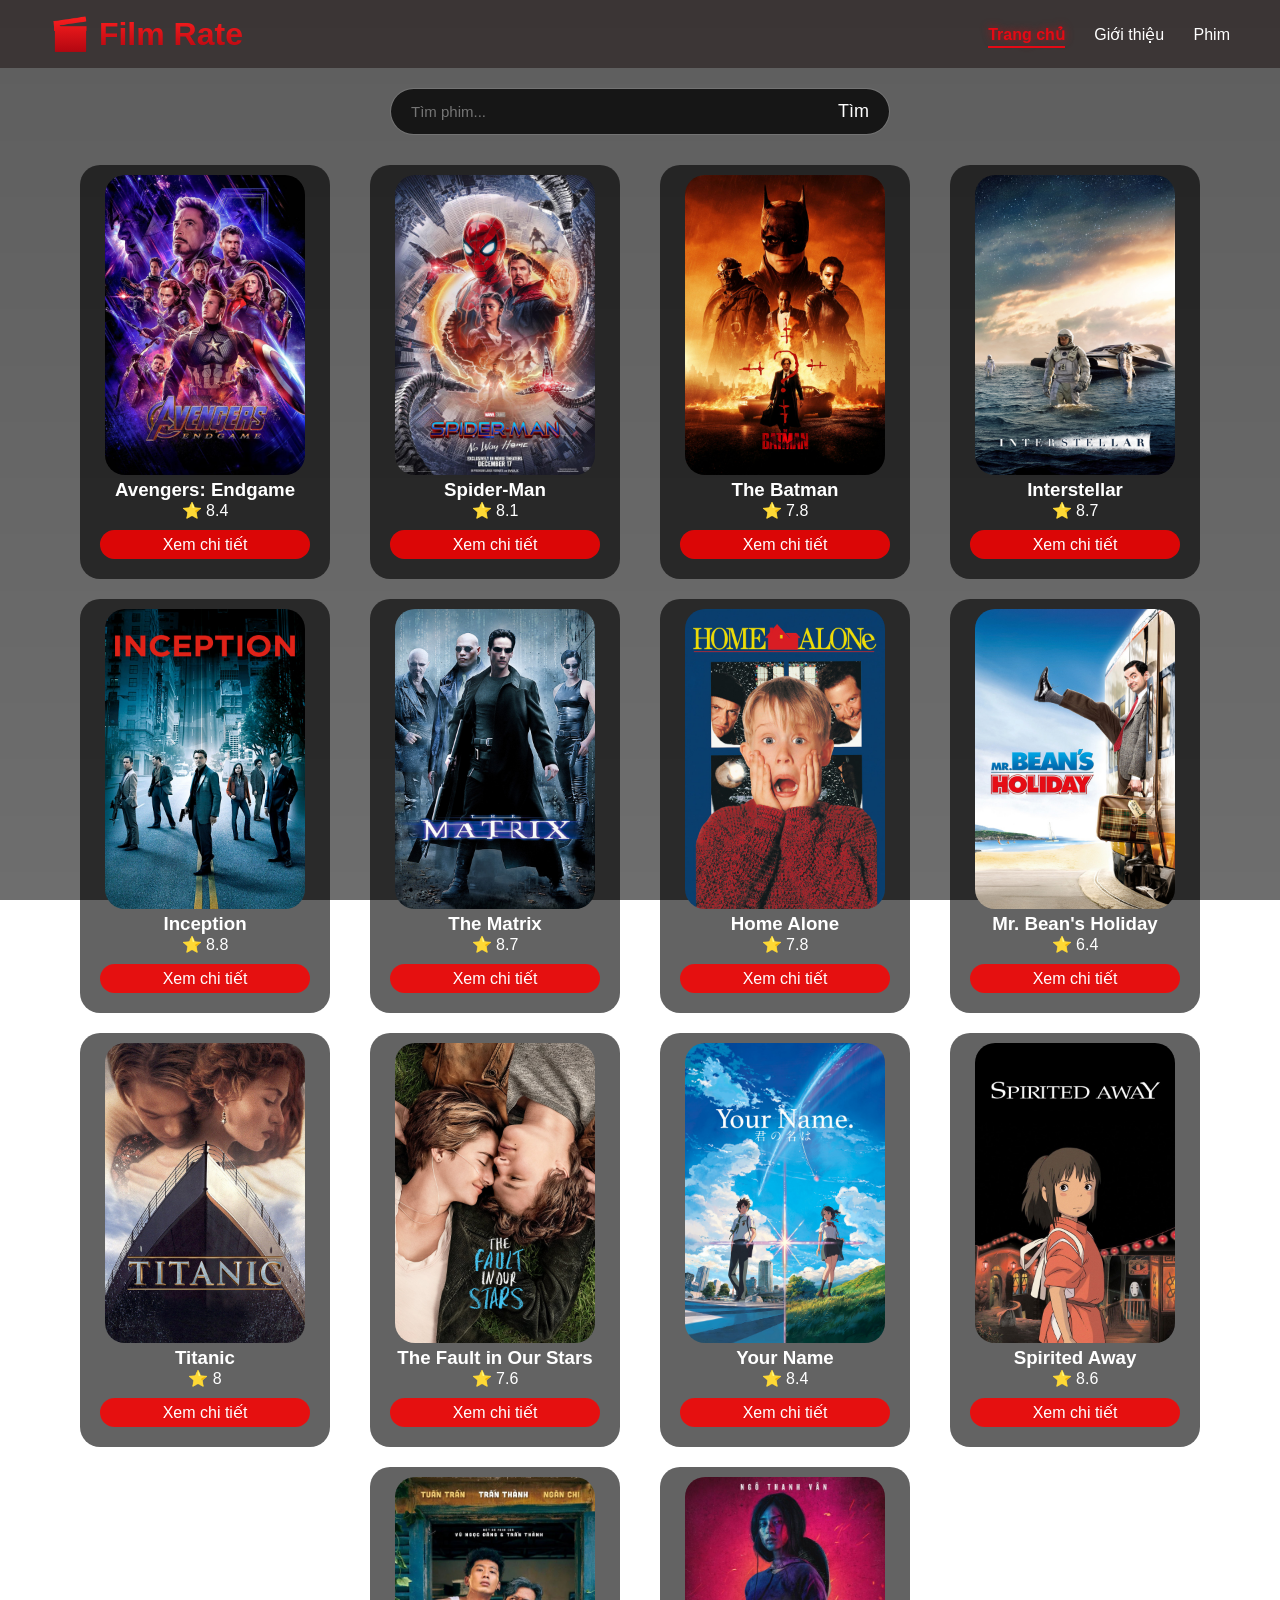
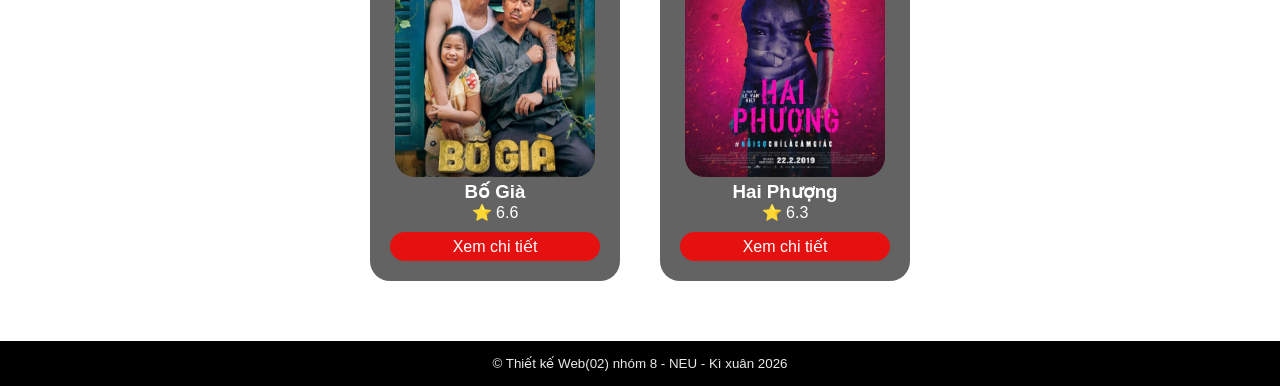
<file: Thiết kế WEB bt nhóm/index.html>
<!DOCTYPE html>
<html lang="vi">
<head>
    <meta charset="UTF-8">
    <meta name="viewport" content="width=device-width, initial-scale=1.0">
    <title>Film Rate</title>

    <!-- CSS -->
    <link rel="stylesheet" href="css/style.css">
</head>
<body>

    <!-- HEADER -->
    <header>
        <h1>🎬 Film Rate</h1>
        <nav>
            <a href="index.html" class="active">Trang chủ</a>
            <a href="about.html">Giới thiệu</a>
            <a href="detail1.html">Phim</a>
        </nav>
    </header>

    <main>

        <!-- SEARCH -->
        <section class="search">
            <input type="text" id="searchInput" placeholder="Tìm phim...">
            <button onclick="searchMovie()">Tìm</button>
        </section>

        <!-- MOVIE LIST -->
        <section class="movie-list" id="movieList">

            <!-- 1 MOVIE CARD -->
            <div class="film-card">
                
            </div>

        </section>
        
    </main>

    <!-- FOOTER -->
    <footer>
        <p>© Thiết kế Web(02) nhóm 8 - NEU - Kì xuân 2026</p>
    </footer>

    <!-- JS -->
    <script src="js/main.js"></script>

</body>
</html>
</file>
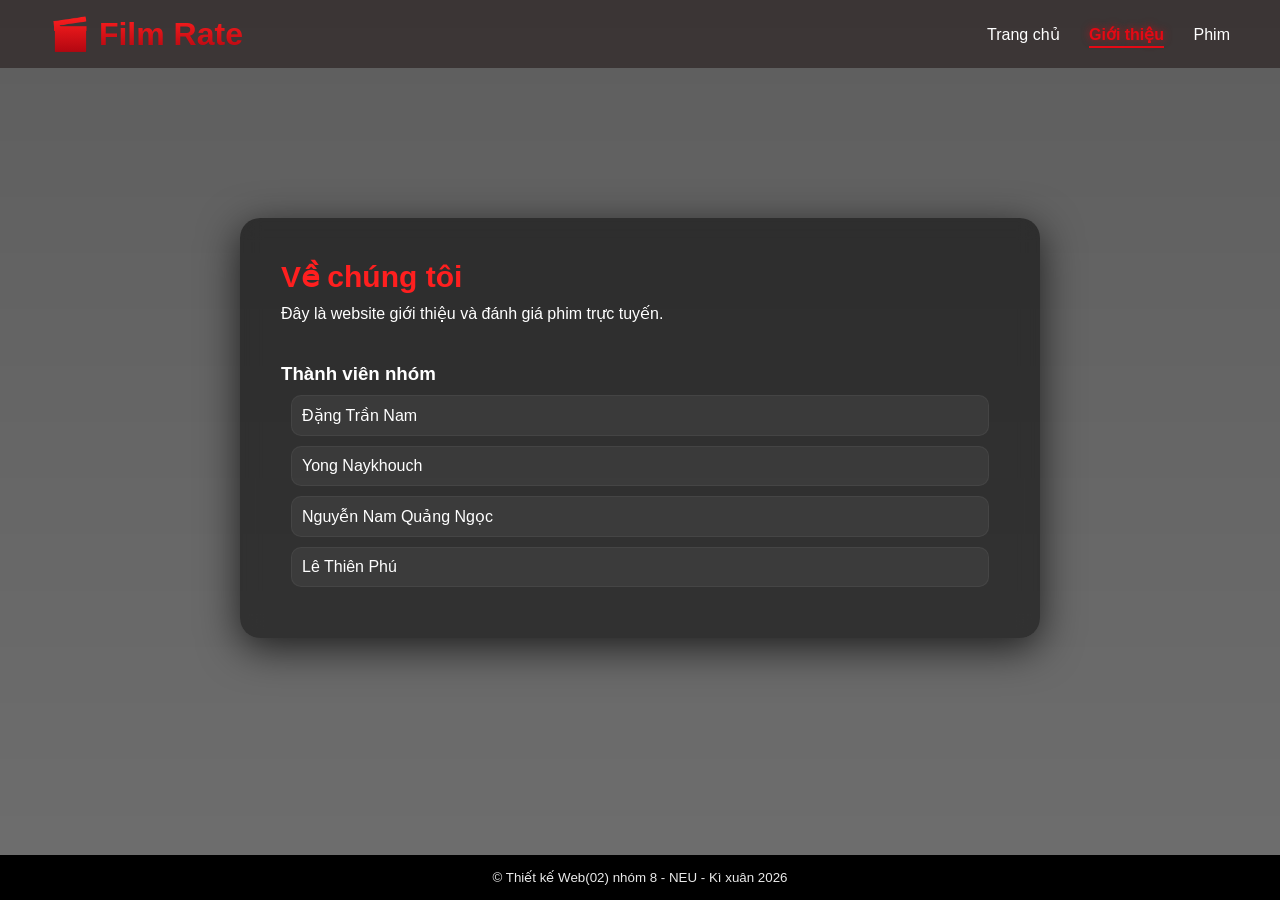
<file: Thiết kế WEB bt nhóm/about.html>
<!DOCTYPE html>
<html lang="vi">
<head>
    <meta charset="UTF-8">
    <meta name="viewport" content="width=device-width, initial-scale=1.0">
    <title>Giới thiệu</title>

    <!-- CSS -->
    <link rel="stylesheet" href="css/style.css">
</head>
<body>

    <!-- HEADER -->
    <header>
        <h1>🎬 Film Rate</h1>
        <nav>
            <a href="index.html">Trang chủ</a>
            <a href="about.html" class="active">Giới thiệu</a>
            <a href="detail1.html">Phim</a>
        </nav>
    </header>

    <main>
        <!-- CONTENT -->
        <section class="about">
            <h2>Về chúng tôi</h2>
            <p>Đây là website giới thiệu và đánh giá phim trực tuyến.</p>

            <h3>Thành viên nhóm</h3>
            <ul>
                <li>Đặng Trần Nam</li>
                <li>Yong Naykhouch</li>
                <li>Nguyễn Nam Quảng Ngọc</li>
                <li>Lê Thiên Phú</li>
            </ul>
        </section>
    </main>

    <!-- FOOTER -->
    <footer>
        <p>© Thiết kế Web(02) nhóm 8 - NEU - Kì xuân 2026</p>
    </footer>

</body>
</html>
</file>
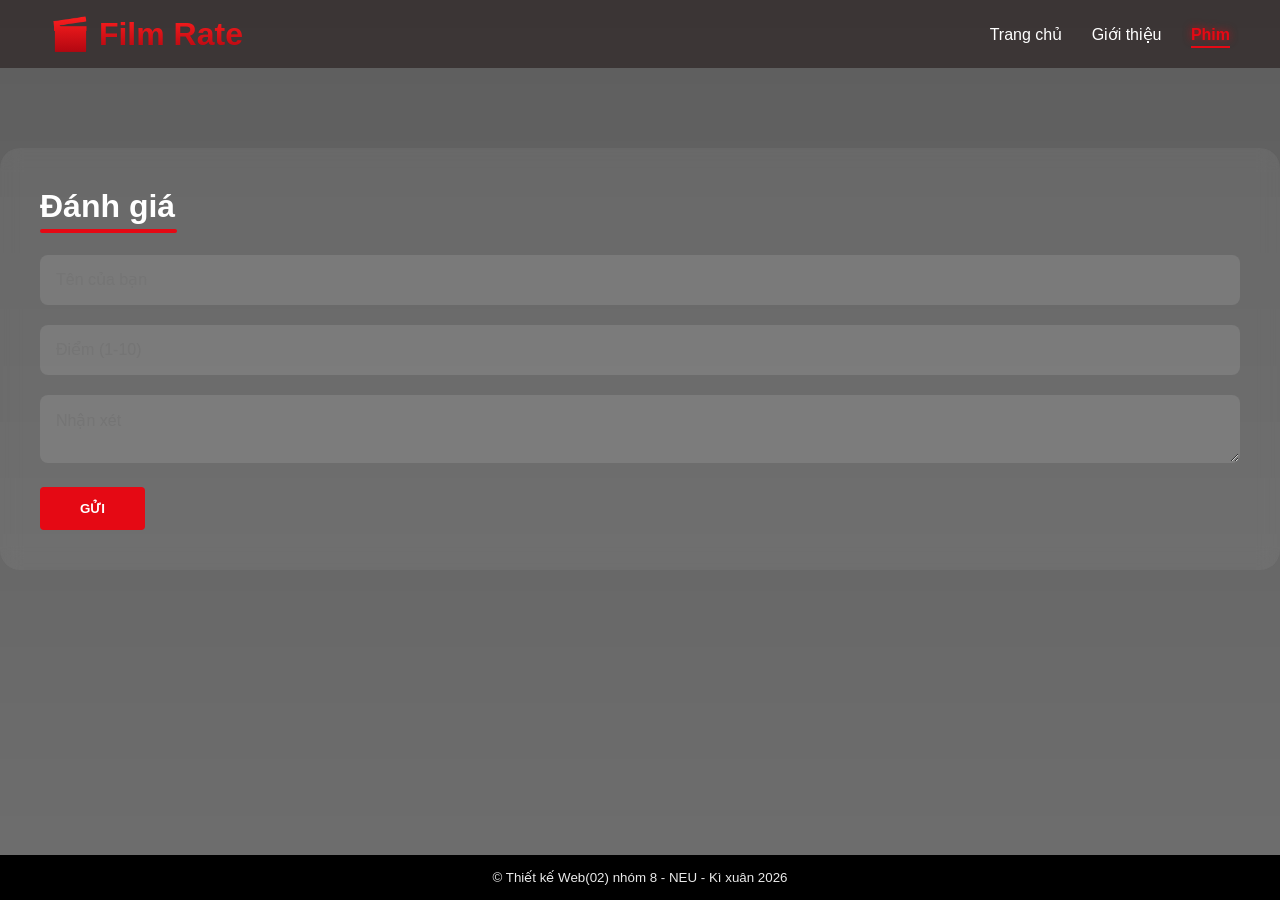
<file: Thiết kế WEB bt nhóm/detail.html>
<!DOCTYPE html>
<html lang="vi">
<head>
    <meta charset="UTF-8">
    <meta name="viewport" content="width=device-width, initial-scale=1.0">
    <title>Chi tiết phim</title>

    <link rel="stylesheet" href="css/style.css">
</head>
<body class="detail-page">

    <!-- HEADER -->
    <header>
        <h1>🎬 Film Rate</h1>
        <nav>
            <a href="index.html">Trang chủ</a>
            <a href="about.html">Giới thiệu</a>
            <a href="detail.html" class="active">Phim</a>
            
        </nav>
    </header>

    <main>
        
        <!-- MOVIE DETAIL -->
        <section class="movie-detail">
        <div class="trailer">
    
</div>
            <div class="info">
                
            </div>

        </section>

        <!-- REVIEW -->
        <section class="review">
            <h2>Đánh giá</h2>

            <form id="reviewForm">
                <p><input type="text" id="name" placeholder="Tên của bạn"></p>
                <p><input type="number" id="rating" placeholder="Điểm (1-10)"></p>
                <p><textarea id="comment" placeholder="Nhận xét"></textarea></p>
                <p><button type="submit">Gửi</button></p>
            </form>

            <div id="reviewList"></div>
        </section>
        

    </main>

    <!-- FOOTER -->
    <footer>
        <p>© Thiết kế Web(02) nhóm 8 - NEU - Kì xuân 2026</p>
    </footer>

    <script src="js/main.js"></script>

</body>
</html>
</file>
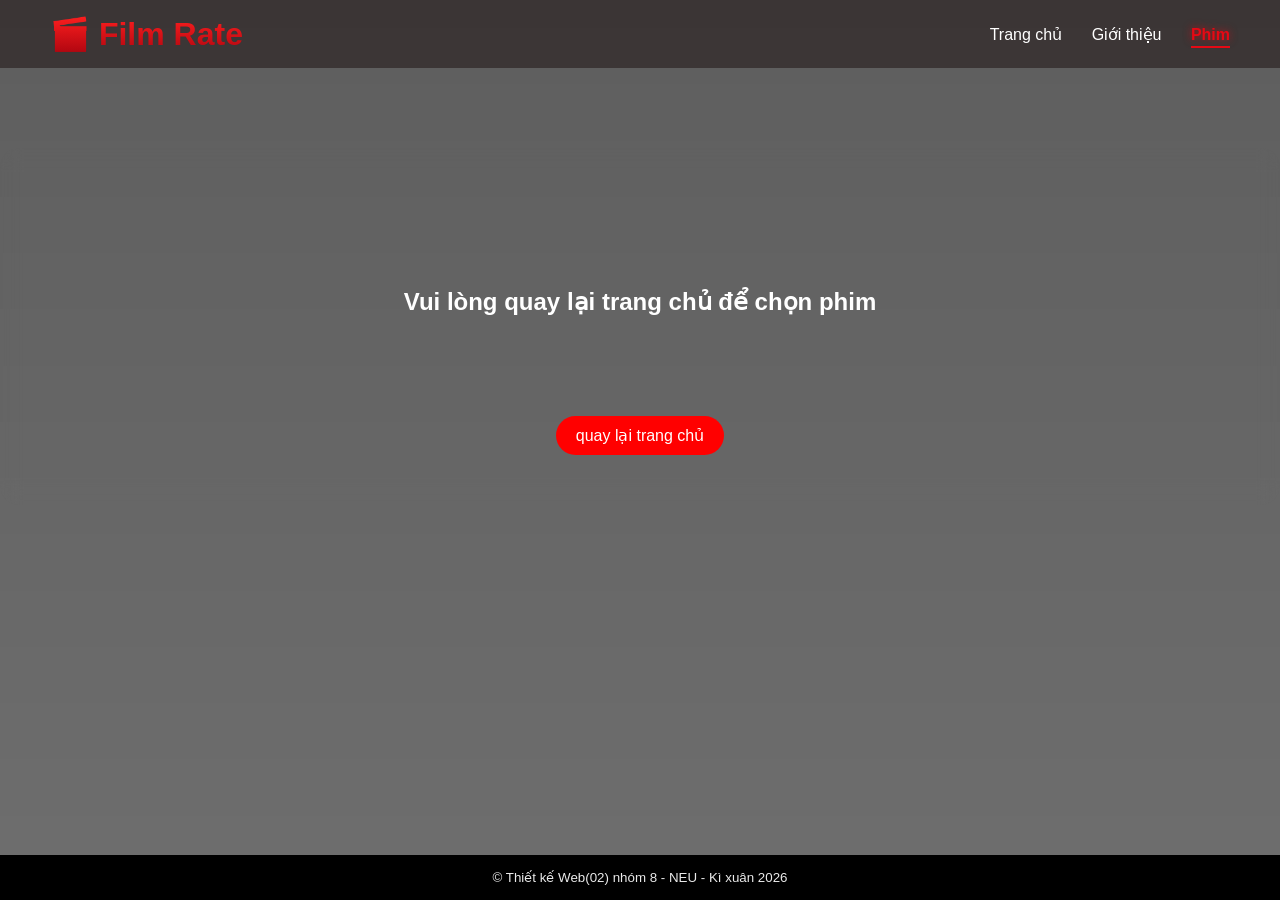
<file: Thiết kế WEB bt nhóm/detail1.html>
<!DOCTYPE html>
<html lang="vi">
<head>
    <meta charset="UTF-8">
    <meta name="viewport" content="width=device-width, initial-scale=1.0">
    <title>Chi tiết phim</title>

    <link rel="stylesheet" href="css/style.css">
</head>
<body class="detail-page">

    <!-- HEADER -->
    <header>
        <h1>🎬 Film Rate</h1>
        <nav>
            <a href="index.html">Trang chủ</a>
            <a href="about.html">Giới thiệu</a>
            <a href="detail.html" class="active">Phim</a>
            
        </nav>
    </header>

    <main>
        
        <!-- MOVIE DETAIL -->
        <section class="movie-detail">

            <div class="info">
                
            </div>

        </section>

        <!-- REVIEW -->
        <section class="review1">
            <h2>Vui lòng quay lại trang chủ để chọn phim</h2>
            <a href="index.html">quay lại trang chủ</a>

                

        </section>
        

    </main>

    <!-- FOOTER -->
    <footer>
        <p>© Thiết kế Web(02) nhóm 8 - NEU - Kì xuân 2026</p>
    </footer>

    <script src="js/main.js"></script>

</body>
</html>
</file>
<file: Thiết kế WEB bt nhóm/css/style.css>
* {
    margin: 0;
    padding: 0;
    box-sizing:border-box;
font-family: 'Inter', 'Geerlow', sans-serif;}

html, body {
    height: 100%;
}

body {
    flex: 1;
    height: 100%;
    flex-direction: column;
    display: flex;
}

body::before {
    content: "";
    position: fixed;
    inset: 0;

    background: 
        linear-gradient(rgba(0, 0, 0, 0.633), rgba(0, 0, 0, 0.567)), /* TỐI HƠN */
        url("https://cdn.mos.cms.futurecdn.net/rDJegQJaCyGaYysj2g5XWY.jpg") no-repeat center center/cover;

    filter: blur(px);
    z-index: -1;
}

main {
    flex: 1;
}

header h1 {
    color: red;
    background: linear-gradient(to bottom, #ff1f1f, #b00610);
    -webkit-background-clip: text;
    -webkit-text-fill-color: transparent;
}

header {
    position:sticky;
    display: flex;
    justify-content: space-between;
    align-items: center;
    padding: 15px 50px;
    background-color: rgba(16, 3, 3, 0.444);
}

nav a {
    position: relative;
    margin-left: 25px;
    transition: 0.3s;
    color: #ffffff;
    text-decoration: none;
}
nav a::after {
    content: "";
    position: absolute;
    left: 0;
    bottom: -5px;
    width: 0%;
    height: 2px;
    background: #e50914;
    transition: 0.3s;
}
nav a:hover {
    color: white;
}

nav a:hover::after {
    width: 100%;
}

/* ===== ACTIVE MENU ===== */
nav a.active {
    color: #e50914;
    font-weight: bold;
}

nav a.active::after {
    width: 100%;
    background: #e50914;
    
}

/* Hiệu ứng glow nhẹ */
nav a.active {
    text-shadow: 0 0 8px rgba(229, 9, 20, 0.7);
    
}

.search {
    display: flex;
    border: 1px solid rgba(255, 255, 255, 0.401);
    text-align: center;
    padding: 12px 10px;
    margin: 20px auto;
    width:500px;
    border-radius: 100px;
    background: rgba(0, 0, 0, 0.77);
}

.search input {
    border: none;
    background: transparent;
    flex: 1;
    font-size: 15px;
    padding-left: 10PX;
    color: white;
    outline: none;
}

.search button {
    border: none;
    background: transparent;
    cursor: pointer;
    font-size: large;
    padding-right: 10px;
    background: rgb(255, 255, 255);
    -webkit-background-clip: text;
    -webkit-text-fill-color: transparent;
}

 .film-card {
    width: 250px;
    border: none;
    padding: 10px 10px;
    margin: 10px 20px;
    transition: 0.4s;
    text-align: center;
    border-radius: 20px;
    background: rgba(1, 0, 0, 0.61);
    color: white;
    animation: fadeIn 1s ease;
 }

 .movie-list {
    justify-content: center;
    display: flex;
    flex-wrap: wrap;
 }

 .film-card:hover {
    transform: scale(1.1);
 }

.film-card img {
    width: 200px;
    border-radius: 20px;
    transition: 0.4s;
    height: 300px;
    object-fit: cover;
}

.film-card a {
    text-decoration: none;
    color: white;
    background-color: rgba(255, 1, 1, 0.834);
    padding: 5px;
    border-radius: 100px;
    text-align: center;
    display: block;
    position: relative;
    margin: 10px;
    transition: 0.3s;
    
}

.film-card a:hover {
    background-color: rgb(242, 71, 71);
}

/* giới thiệu */
.about {
    background: rgba(0, 0, 0, 0.53);
    color: white;
    border: 1px solid rgba(255, 255, 255, 0);
    border-radius: 20px;
    margin: 150px auto;
    padding: 40px;
    max-width: 800px;

    backdrop-filter: blur(10px);
    box-shadow: 0 10px 40px rgba(0,0,0,0.7);
    animation: fadeIn 1s ease;
}

.about h2 {
    color: #ff1f1f;
    margin-bottom: 10px;
    font-size: 30px;
}

.about p {
    margin-bottom: 40px;
}

.about ul {
    list-style: none;
    padding-left: 0;
}

.about li {
    border: 1px solid rgba(255, 255, 255, 0.052);
    padding: 10px;
    margin: 10px;
    border-radius: 10px;
    transition: 0.3s;
    width: 10;
    background: rgba(255, 255, 255, 0.052);
}

.about li:hover {
    transform: scale(1.02);
    background: red;
}

footer {
    text-align: center;
    margin-top: auto;
    background: black;
    color: rgba(255, 255, 255, 0.916);
    margin-top: 50px;
    padding: 15px;
    font-size: smaller;
}

/* phim */
.movie-detail {
    display: flex;
    gap: 50px;
    margin-bottom: 80px;
    align-items: center;
    animation: fadeInUp 1s ease-out;
    background: linear-gradient(rgba(0, 0, 0, 0.618));
}

@keyframes fadeInUp {
    from {
        opacity: 0;
        transform: translateY(30px);
    }
    to {
        opacity: 1;
        transform: translateY(0);
    }
}

.movie-detail img {
    width: 420px;
    border-radius: 12px;
    box-shadow: 0 20px 50px rgba(0, 0, 0, 0.8);
    border: 1px solid rgba(255, 255, 255, 0);
    margin: 20px 20px;
}



.info h2 {
    font-size: 3.5rem;
    font-weight: 800;
    margin-bottom: 20px;
    background: linear-gradient(to bottom, #ff0000, #500306);
    -webkit-background-clip: text;
    -webkit-text-fill-color: transparent;
    letter-spacing: -1px;
}

.info p {
    margin-bottom: 15px;
    font-size: 1.1rem;
    color: #b3b3b3;
}

.info p strong {
    color: #ffffff;
    font-weight: 500;
}

.review {
    background: rgba(255, 255, 255, 0.05);
    backdrop-filter: blur(10px);
    padding: 40px;
    border-radius: 20px;
}

.review h2 {
    font-size: 2rem;
    margin-bottom: 30px;
    position: relative;
    color: white;
}

.review h2::after {
    content: "";
    position: absolute;
    bottom: -8px;
    left: 0;
    width: 137px;
    height: 4px;
    background: #e50914;
    border-radius: 2px;
}

#reviewForm input, 
#reviewForm textarea {
    width: 100%;
    padding: 15px;
    background: rgba(255, 255, 255, 0.1);
    border: 1px solid transparent;
    border-radius: 8px;
    color: white;
    font-size: 1rem;
    margin-bottom: 20px;
    transition: all 0.3s ease;
}

#reviewForm input:focus, 
#reviewForm textarea:focus {
    background: rgba(255, 255, 255, 0.15);
    border-color: #e50914;
    outline: none;
    box-shadow: 0 0 15px rgba(229, 9, 20, 0.2);
}

#reviewForm button {
    background: #e50914;
    color: white;
    padding: 14px 40px;
    border: none;
    border-radius: 4px;
    font-weight: 700;
    cursor: pointer;
    text-transform: uppercase;
    transition: all 0.4s cubic-bezier(0.175, 0.885, 0.32, 1.275); /* Hiệu ứng nảy nhẹ */
}

#reviewForm button:hover {
    background: #f40612;
    transform: translateY(-3px);
    box-shadow: 0 10px 20px rgba(229, 9, 20, 0.4);
}

.review1 {
    background: rgba(255, 255, 255, 0);
    backdrop-filter: blur(10px);
    padding: 40px;
    border-radius: 20px;
    animation: fadeIn 1s ease;
}

.review1 h2 {
    color: white;
    text-align: center;
    margin: 100px 340px;
}



.review1 a {
    text-decoration: none;
    color: white;
    background: red;
    border-radius: 100px;
    padding: 10px 20px;
    display: block;
    margin: 10px auto;
    width: fit-content;
}

@keyframes fadeIn {
    from {
        opacity: 0;
        transform: translateY(20px);
    }
    to {
        opacity: 1;
        transform: translateY(0);
    }
}
.movie-detail {
    display: block;
}

/* ẢNH + INFO NẰM NGANG */
.top-detail {
    display: flex;
    gap: 50px;
    align-items: center;
}

/* VIDEO NẰM DƯỚI */
.trailer {
    width: 100%;
    margin-top: 40px;
    text-align: center;
}

.trailer iframe {
    width: 100%;
    max-width: 1000px;
    height: 500px;
    border-radius: 15px;
}
</file>
